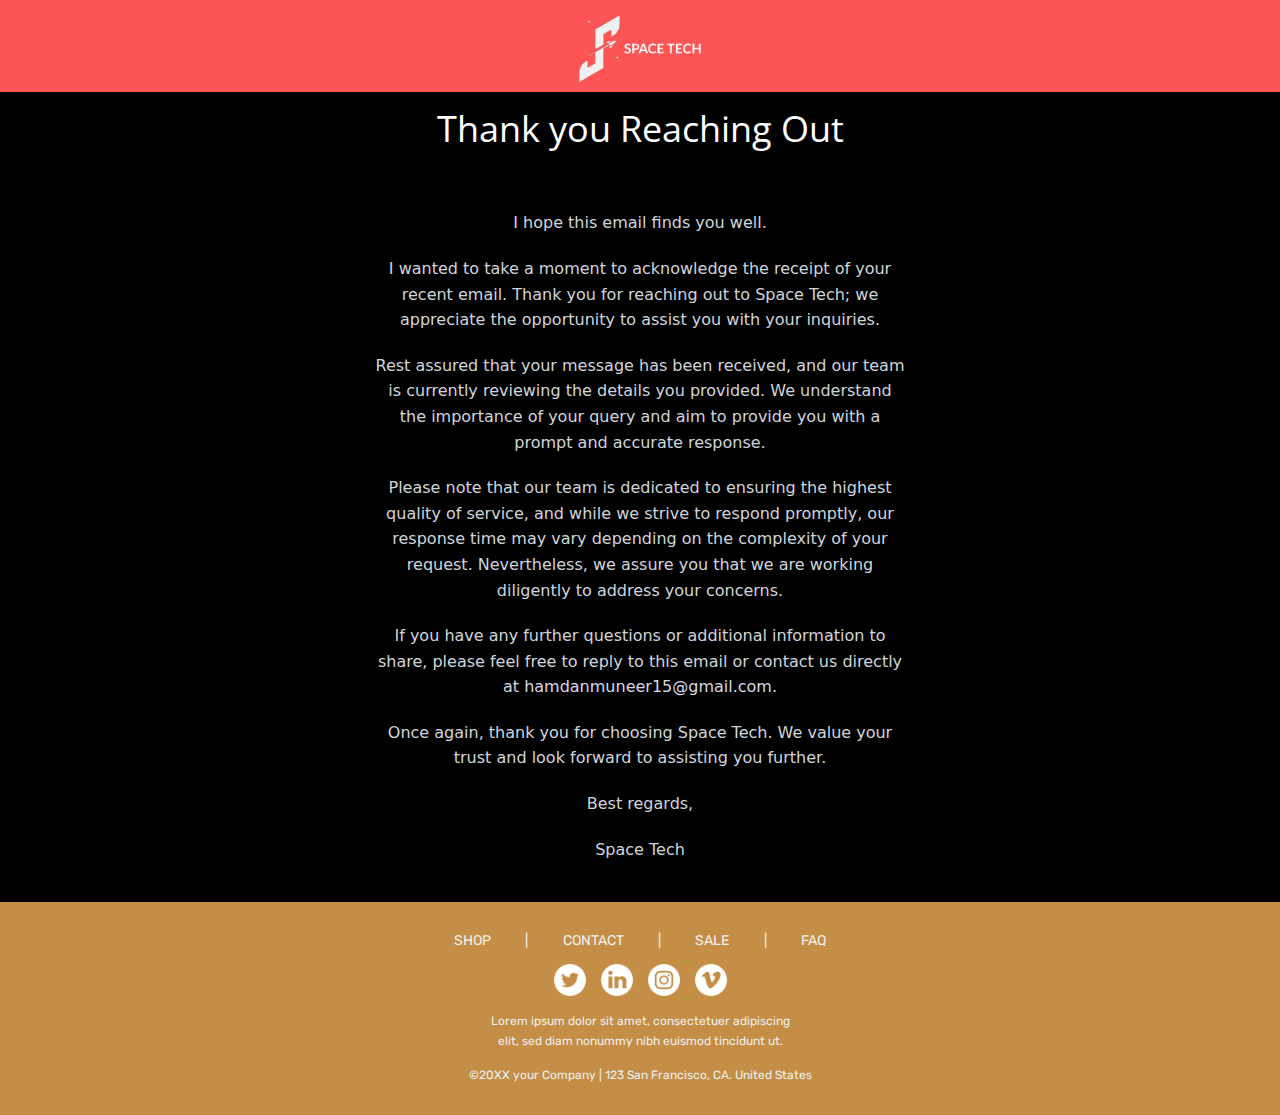
<file: email/index.html>
<!DOCTYPE HTML
  PUBLIC "-//W3C//DTD XHTML 1.0 Transitional //EN" "http://www.w3.org/TR/xhtml1/DTD/xhtml1-transitional.dtd">
<html xmlns="http://www.w3.org/1999/xhtml" xmlns:v="urn:schemas-microsoft-com:vml"
  xmlns:o="urn:schemas-microsoft-com:office:office">

<head>

  <meta http-equiv="Content-Type" content="text/html; charset=UTF-8">
  <meta name="viewport" content="width=device-width, initial-scale=1.0">
  <meta name="x-apple-disable-message-reformatting">
  <!--[if !mso]><!-->
  <meta http-equiv="X-UA-Compatible" content="IE=edge"><!--<![endif]-->
  <title></title>

  <style type="text/css">
    @media only screen and (min-width: 570px) {
      .u-row {
        width: 550px !important;
      }

      .u-row .u-col {
        vertical-align: top;
      }

      .u-row .u-col-33p33 {
        width: 183.315px !important;
      }

      .u-row .u-col-50 {
        width: 275px !important;
      }

      .u-row .u-col-100 {
        width: 550px !important;
      }

    }

    @media (max-width: 570px) {
      .u-row-container {
        max-width: 100% !important;
        padding-left: 0px !important;
        padding-right: 0px !important;
      }

      .u-row .u-col {
        min-width: 320px !important;
        max-width: 100% !important;
        display: block !important;
      }

      .u-row {
        width: 100% !important;
      }

      .u-col {
        width: 100% !important;
      }

      .u-col>div {
        margin: 0 auto;
      }
    }

    body {
      margin: 0;
      padding: 0;
    }

    table,
    tr,
    td {
      vertical-align: top;
      border-collapse: collapse;
    }

    p {
      margin: 0;
    }

    .ie-container table,
    .mso-container table {
      table-layout: fixed;
    }

    * {
      line-height: inherit;
    }

    a[x-apple-data-detectors='true'] {
      color: inherit !important;
      text-decoration: none !important;
    }

    @media (max-width: 480px) {
      .hide-mobile {
        max-height: 0px;
        overflow: hidden;
        display: none !important;
      }
    }

    table,
    td {
      color: #000000;
    }

    #u_body a {
      color: #0000ee;
      text-decoration: underline;
    }

    @media (max-width: 480px) {
      #u_content_image_1 .v-src-width {
        width: auto !important;
      }

      #u_content_image_1 .v-src-max-width {
        max-width: 54% !important;
      }

      #u_content_image_2 .v-src-width {
        width: auto !important;
      }

      #u_content_image_2 .v-src-max-width {
        max-width: 65% !important;
      }

      #u_content_text_10 .v-container-padding-padding {
        padding: 0px 10px 30px !important;
      }

      #u_content_text_12 .v-container-padding-padding {
        padding: 0px 10px 30px !important;
      }
    }
  </style>



  <!--[if !mso]><!-->
  <link href="https://fonts.googleapis.com/css?family=Open+Sans:400,700&display=swap" rel="stylesheet" type="text/css">
  <link href="https://fonts.googleapis.com/css2?family=Ubuntu:wght@300&display=swap" rel="stylesheet" type="text/css">
  <link href="https://fonts.googleapis.com/css?family=Rubik:400,700&display=swap" rel="stylesheet" type="text/css">
  <link href="https://fonts.googleapis.com/css?family=Rubik:400,700&display=swap" rel="stylesheet" type="text/css">
  <!--<![endif]-->

</head>

<body class="clean-body u_body"
  style="margin: 0;padding: 0;-webkit-text-size-adjust: 100%;background-color: #ffffff;color: #000000">
  <!--[if IE]><div class="ie-container"><![endif]-->
  <!--[if mso]><div class="mso-container"><![endif]-->
  <table id="u_body"
    style="border-collapse: collapse;table-layout: fixed;border-spacing: 0;mso-table-lspace: 0pt;mso-table-rspace: 0pt;vertical-align: top;min-width: 320px;Margin: 0 auto;background-color: #ffffff;width:100%"
    cellpadding="0" cellspacing="0">
    <tbody>
      <tr style="vertical-align: top">
        <td style="word-break: break-word;border-collapse: collapse !important;vertical-align: top">
          <!--[if (mso)|(IE)]><table width="100%" cellpadding="0" cellspacing="0" border="0"><tr><td align="center" style="background-color: #ffffff;"><![endif]-->



          <div class="u-row-container" style="padding: 0px;background-color: #fd5555">
            <div class="u-row"
              style="margin: 0 auto;min-width: 320px;max-width: 550px;overflow-wrap: break-word;word-wrap: break-word;word-break: break-word;background-color: #fd5555;">
              <div
                style="border-collapse: collapse;display: table;width: 100%;height: 100%;background-color: transparent;">
                <!--[if (mso)|(IE)]><table width="100%" cellpadding="0" cellspacing="0" border="0"><tr><td style="padding: 0px;background-color: #fd5555;" align="center"><table cellpadding="0" cellspacing="0" border="0" style="width:550px;"><tr style="background-color: #fd5555;"><![endif]-->

                <!--[if (mso)|(IE)]><td align="center" width="550" style="width: 550px;padding: 0px;border-top: 0px solid transparent;border-left: 0px solid transparent;border-right: 0px solid transparent;border-bottom: 0px solid transparent;" valign="top"><![endif]-->
                <div class="u-col u-col-100"
                  style="max-width: 320px;min-width: 550px;display: table-cell;vertical-align: top;">
                  <div style="height: 100%;width: 100% !important;">
                    <!--[if (!mso)&(!IE)]><!-->
                    <div
                      style="box-sizing: border-box; height: 100%; padding: 0px;border-top: 0px solid transparent;border-left: 0px solid transparent;border-right: 0px solid transparent;border-bottom: 0px solid transparent;">
                      <!--<![endif]-->

                      <table id="u_content_image_1" style="font-family:arial,helvetica,sans-serif;" role="presentation"
                        cellpadding="0" cellspacing="0" width="100%" border="0">
                        <tbody>
                          <tr>
                            <td class="v-container-padding-padding"
                              style="overflow-wrap:break-word;word-break:break-word;padding:15px 10px 10px;font-family:arial,helvetica,sans-serif;"
                              align="left">

                              <table width="100%" cellpadding="0" cellspacing="0" border="0">
                                <tr>
                                  <td style="padding-right: 0px;padding-left: 0px;" align="center">
                                    <a href="https://unlayer.com" target="_blank">
                                      <img align="center" border="0" src="images/image-8.png" alt="Logo" title="Logo"
                                        style="outline: none;text-decoration: none;-ms-interpolation-mode: bicubic;clear: both;display: inline-block !important;border: none;height: auto;float: none;width: 23%;max-width: 121.9px;"
                                        width="121.9" class="v-src-width v-src-max-width" />
                                    </a>
                                  </td>
                                </tr>
                              </table>

                            </td>
                          </tr>
                        </tbody>
                      </table>

                      <!--[if (!mso)&(!IE)]><!-->
                    </div><!--<![endif]-->
                  </div>
                </div>
                <!--[if (mso)|(IE)]></td><![endif]-->
                <!--[if (mso)|(IE)]></tr></table></td></tr></table><![endif]-->
              </div>
            </div>
          </div>





          <div class="u-row-container" style="padding: 0px;background-color: #000000">
            <div class="u-row"
              style="margin: 0 auto;min-width: 320px;max-width: 550px;overflow-wrap: break-word;word-wrap: break-word;word-break: break-word;background-color: #000000;">
              <div
                style="border-collapse: collapse;display: table;width: 100%;height: 100%;background-color: transparent;">
                <!--[if (mso)|(IE)]><table width="100%" cellpadding="0" cellspacing="0" border="0"><tr><td style="padding: 0px;background-color: #000000;" align="center"><table cellpadding="0" cellspacing="0" border="0" style="width:550px;"><tr style="background-color: #000000;"><![endif]-->

                <!--[if (mso)|(IE)]><td align="center" width="550" style="width: 550px;padding: 0px;border-top: 0px solid transparent;border-left: 0px solid transparent;border-right: 0px solid transparent;border-bottom: 0px solid transparent;" valign="top"><![endif]-->
                <div class="u-col u-col-100"
                  style="max-width: 320px;min-width: 550px;display: table-cell;vertical-align: top;">
                  <div style="height: 100%;width: 100% !important;">
                    <!--[if (!mso)&(!IE)]><!-->
                    <div
                      style="box-sizing: border-box; height: 100%; padding: 0px;border-top: 0px solid transparent;border-left: 0px solid transparent;border-right: 0px solid transparent;border-bottom: 0px solid transparent;">
                      <!--<![endif]-->

                      <table style="font-family:arial,helvetica,sans-serif;" role="presentation" cellpadding="0"
                        cellspacing="0" width="100%" border="0">
                        <tbody>
                          <tr>
                            <td class="v-container-padding-padding"
                              style="overflow-wrap:break-word;word-break:break-word;padding:15px 10px 30px;font-family:arial,helvetica,sans-serif;"
                              align="left">

                              <div
                                style="font-size: 14px; color: #ffffff; line-height: 120%; text-align: center; word-wrap: break-word;">
                                <p style="font-size: 14px; line-height: 120%;"><span
                                    style="font-size: 36px; line-height: 43.2px; font-family: 'Open Sans', sans-serif;">Thank
                                    you Reaching Out</span></p>
                              </div>

                            </td>
                          </tr>
                        </tbody>
                      </table>

                      <table id="u_content_image_2" style="font-family:arial,helvetica,sans-serif;" role="presentation"
                        cellpadding="0" cellspacing="0" width="100%" border="0">
                        <tbody>
                          <tr>
                            <td class="v-container-padding-padding"
                              style="overflow-wrap:break-word;word-break:break-word;padding:0px;font-family:arial,helvetica,sans-serif;"
                              align="left">

                              <table width="100%" cellpadding="0" cellspacing="0" border="0">
                                <tr>
                                  <td style="padding-right: 0px;padding-left: 0px;" align="center">



                                  </td>
                                </tr>
                              </table>

                            </td>
                          </tr>
                        </tbody>
                      </table>

                      <table style="font-family:arial,helvetica,sans-serif;" role="presentation" cellpadding="0"
                        cellspacing="0" width="100%" border="0">
                        <tbody>
                          <tr>
                            <td class="v-container-padding-padding"
                              style="overflow-wrap:break-word;word-break:break-word;padding:10px;font-family:arial,helvetica,sans-serif;"
                              align="left">

                              <div
                                style="font-size: 14px; color: #8d715e; line-height: 160%; text-align: center; word-wrap: break-word;">
                                <p
                                  style="box-sizing: border-box; margin: 1.25em 0px; color: #d1d5db; font-family: Söhne, ui-sans-serif, system-ui, -apple-system, 'Segoe UI', Roboto, Ubuntu, Cantarell, 'Noto Sans', sans-serif, 'Helvetica Neue', Arial, 'Apple Color Emoji', 'Segoe UI Emoji', 'Segoe UI Symbol', 'Noto Color Emoji'; font-size: 16px; border: 0px solid #d9d9e3; line-height: 160%;">
                                  I hope this email finds you well.</p>
                                <p
                                  style="box-sizing: border-box; margin: 1.25em 0px; color: #d1d5db; font-family: Söhne, ui-sans-serif, system-ui, -apple-system, 'Segoe UI', Roboto, Ubuntu, Cantarell, 'Noto Sans', sans-serif, 'Helvetica Neue', Arial, 'Apple Color Emoji', 'Segoe UI Emoji', 'Segoe UI Symbol', 'Noto Color Emoji'; font-size: 16px; border: 0px solid #d9d9e3; line-height: 160%;">
                                  I wanted to take a moment to acknowledge the receipt of your recent email. Thank you
                                  for reaching out to Space Tech; we appreciate the opportunity to assist you with your
                                  inquiries.</p>
                                <p
                                  style="box-sizing: border-box; margin: 1.25em 0px; color: #d1d5db; font-family: Söhne, ui-sans-serif, system-ui, -apple-system, 'Segoe UI', Roboto, Ubuntu, Cantarell, 'Noto Sans', sans-serif, 'Helvetica Neue', Arial, 'Apple Color Emoji', 'Segoe UI Emoji', 'Segoe UI Symbol', 'Noto Color Emoji'; font-size: 16px; border: 0px solid #d9d9e3; line-height: 160%;">
                                  Rest assured that your message has been received, and our team is currently reviewing
                                  the details you provided. We understand the importance of your query and aim to
                                  provide you with a prompt and accurate response.</p>
                                <p
                                  style="box-sizing: border-box; margin: 1.25em 0px; color: #d1d5db; font-family: Söhne, ui-sans-serif, system-ui, -apple-system, 'Segoe UI', Roboto, Ubuntu, Cantarell, 'Noto Sans', sans-serif, 'Helvetica Neue', Arial, 'Apple Color Emoji', 'Segoe UI Emoji', 'Segoe UI Symbol', 'Noto Color Emoji'; font-size: 16px; border: 0px solid #d9d9e3; line-height: 160%;">
                                  Please note that our team is dedicated to ensuring the highest quality of service, and
                                  while we strive to respond promptly, our response time may vary depending on the
                                  complexity of your request. Nevertheless, we assure you that we are working diligently
                                  to address your concerns.</p>
                                <p
                                  style="box-sizing: border-box; margin: 1.25em 0px; color: #d1d5db; font-family: Söhne, ui-sans-serif, system-ui, -apple-system, 'Segoe UI', Roboto, Ubuntu, Cantarell, 'Noto Sans', sans-serif, 'Helvetica Neue', Arial, 'Apple Color Emoji', 'Segoe UI Emoji', 'Segoe UI Symbol', 'Noto Color Emoji'; font-size: 16px; border: 0px solid #d9d9e3; line-height: 160%;">
                                  If you have any further questions or additional information to share, please feel free
                                  to reply to this email or contact us directly at <a
                                    href="mailto:hamdanmuneer15@gmail.com"
                                    style="text-decoration: none; color:#d9d9e3;">hamdanmuneer15@gmail.com</a>.</p>
                                <p
                                  style="box-sizing: border-box; margin: 1.25em 0px; color: #d1d5db; font-family: Söhne, ui-sans-serif, system-ui, -apple-system, 'Segoe UI', Roboto, Ubuntu, Cantarell, 'Noto Sans', sans-serif, 'Helvetica Neue', Arial, 'Apple Color Emoji', 'Segoe UI Emoji', 'Segoe UI Symbol', 'Noto Color Emoji'; font-size: 16px; border: 0px solid #d9d9e3; line-height: 160%;">
                                  Once again, thank you for choosing Space Tech. We value your trust and look forward to
                                  assisting you further.</p>
                                <p
                                  style="box-sizing: border-box; margin: 1.25em 0px; color: #d1d5db; font-family: Söhne, ui-sans-serif, system-ui, -apple-system, 'Segoe UI', Roboto, Ubuntu, Cantarell, 'Noto Sans', sans-serif, 'Helvetica Neue', Arial, 'Apple Color Emoji', 'Segoe UI Emoji', 'Segoe UI Symbol', 'Noto Color Emoji'; font-size: 16px; border: 0px solid #d9d9e3; line-height: 160%;">
                                  Best regards,</p>
                                <p
                                  style="box-sizing: border-box; margin: 1.25em 0px 0px; color: #d1d5db; font-family: Söhne, ui-sans-serif, system-ui, -apple-system, 'Segoe UI', Roboto, Ubuntu, Cantarell, 'Noto Sans', sans-serif, 'Helvetica Neue', Arial, 'Apple Color Emoji', 'Segoe UI Emoji', 'Segoe UI Symbol', 'Noto Color Emoji'; font-size: 16px; border: 0px solid #d9d9e3; line-height: 160%;">
                                  Space Tech</p>
                              </div>

                            </td>
                          </tr>
                        </tbody>
                      </table>

                      <table style="font-family:arial,helvetica,sans-serif;" role="presentation" cellpadding="0"
                        cellspacing="0" width="100%" border="0">
                        <tbody>
                          <tr>
                            <td class="v-container-padding-padding"
                              style="overflow-wrap:break-word;word-break:break-word;padding:10px 10px 20px;font-family:arial,helvetica,sans-serif;"
                              align="left">

                              <!--[if mso]><style>.v-button {background: transparent !important;}</style><![endif]-->


                            </td>
                          </tr>
                        </tbody>
                      </table>

                      <!--[if (!mso)&(!IE)]><!-->
                    </div><!--<![endif]-->
                  </div>
                </div>
                <!--[if (mso)|(IE)]></td><![endif]-->
                <!--[if (mso)|(IE)]></tr></table></td></tr></table><![endif]-->
              </div>
            </div>
          </div>
          <div class="u-row-container" style="padding: 0px;background-color: #c58e46">
            <div class="u-row"
              style="margin: 0 auto;min-width: 320px;max-width: 550px;overflow-wrap: break-word;word-wrap: break-word;word-break: break-word;background-color: #c58e46;">
              <div
                style="border-collapse: collapse;display: table;width: 100%;height: 100%;background-color: transparent;">
                <!--[if (mso)|(IE)]><table width="100%" cellpadding="0" cellspacing="0" border="0"><tr><td style="padding: 0px;background-color: #c58e46;" align="center"><table cellpadding="0" cellspacing="0" border="0" style="width:550px;"><tr style="background-color: #c58e46;"><![endif]-->

                <!--[if (mso)|(IE)]><td align="center" width="550" style="width: 550px;padding: 10px 0px 15px;border-top: 0px solid transparent;border-left: 0px solid transparent;border-right: 0px solid transparent;border-bottom: 0px solid transparent;" valign="top"><![endif]-->
                <div class="u-col u-col-100"
                  style="max-width: 320px;min-width: 550px;display: table-cell;vertical-align: top;">
                  <div style="height: 100%;width: 100% !important;">
                    <!--[if (!mso)&(!IE)]><!-->
                    <div
                      style="box-sizing: border-box; height: 100%; padding: 10px 0px 15px;border-top: 0px solid transparent;border-left: 0px solid transparent;border-right: 0px solid transparent;border-bottom: 0px solid transparent;">
                      <!--<![endif]-->

                      <table style="font-family:arial,helvetica,sans-serif;" role="presentation" cellpadding="0"
                        cellspacing="0" width="100%" border="0">
                        <tbody>
                          <tr>
                            <td class="v-container-padding-padding"
                              style="overflow-wrap:break-word;word-break:break-word;padding:15px 10px 0px;font-family:arial,helvetica,sans-serif;"
                              align="left">

                              <div class="menu" style="text-align:center">
                                <!--[if (mso)|(IE)]><table role="presentation" border="0" cellpadding="0" cellspacing="0" align="center"><tr><![endif]-->

                                <!--[if (mso)|(IE)]><td style="padding:5px 15px"><![endif]-->

                                <a href="https://unlayer.com" target="_self"
                                  style="padding:5px 15px;display:inline-block;color:#f1f0ef;font-family:'Rubik',sans-serif;font-size:14px;text-decoration:none">
                                  SHOP
                                </a>

                                <!--[if (mso)|(IE)]></td><![endif]-->

                                <!--[if (mso)|(IE)]><td style="padding:5px 15px"><![endif]-->
                                <span
                                  style="padding:5px 15px;display:inline-block;color:#f1f0ef;font-family:'Rubik',sans-serif;font-size:14px;"
                                  class="hide-mobile">
                                  |
                                </span>
                                <!--[if (mso)|(IE)]></td><![endif]-->


                                <!--[if (mso)|(IE)]><td style="padding:5px 15px"><![endif]-->

                                <a href="https://unlayer.com" target="_self"
                                  style="padding:5px 15px;display:inline-block;color:#f1f0ef;font-family:'Rubik',sans-serif;font-size:14px;text-decoration:none">
                                  CONTACT
                                </a>

                                <!--[if (mso)|(IE)]></td><![endif]-->

                                <!--[if (mso)|(IE)]><td style="padding:5px 15px"><![endif]-->
                                <span
                                  style="padding:5px 15px;display:inline-block;color:#f1f0ef;font-family:'Rubik',sans-serif;font-size:14px;"
                                  class="hide-mobile">
                                  |
                                </span>
                                <!--[if (mso)|(IE)]></td><![endif]-->


                                <!--[if (mso)|(IE)]><td style="padding:5px 15px"><![endif]-->

                                <a href="https://unlayer.com" target="_self"
                                  style="padding:5px 15px;display:inline-block;color:#f1f0ef;font-family:'Rubik',sans-serif;font-size:14px;text-decoration:none">
                                  SALE
                                </a>

                                <!--[if (mso)|(IE)]></td><![endif]-->

                                <!--[if (mso)|(IE)]><td style="padding:5px 15px"><![endif]-->
                                <span
                                  style="padding:5px 15px;display:inline-block;color:#f1f0ef;font-family:'Rubik',sans-serif;font-size:14px;"
                                  class="hide-mobile">
                                  |
                                </span>
                                <!--[if (mso)|(IE)]></td><![endif]-->


                                <!--[if (mso)|(IE)]><td style="padding:5px 15px"><![endif]-->

                                <a href="https://unlayer.com" target="_self"
                                  style="padding:5px 15px;display:inline-block;color:#f1f0ef;font-family:'Rubik',sans-serif;font-size:14px;text-decoration:none">
                                  FAQ
                                </a>

                                <!--[if (mso)|(IE)]></td><![endif]-->


                                <!--[if (mso)|(IE)]></tr></table><![endif]-->
                              </div>

                            </td>
                          </tr>
                        </tbody>
                      </table>

                      <table style="font-family:arial,helvetica,sans-serif;" role="presentation" cellpadding="0"
                        cellspacing="0" width="100%" border="0">
                        <tbody>
                          <tr>
                            <td class="v-container-padding-padding"
                              style="overflow-wrap:break-word;word-break:break-word;padding:10px;font-family:arial,helvetica,sans-serif;"
                              align="left">

                              <div align="center">
                                <div style="display: table; max-width:187px;">
                                  <!--[if (mso)|(IE)]><table width="187" cellpadding="0" cellspacing="0" border="0"><tr><td style="border-collapse:collapse;" align="center"><table width="100%" cellpadding="0" cellspacing="0" border="0" style="border-collapse:collapse; mso-table-lspace: 0pt;mso-table-rspace: 0pt; width:187px;"><tr><![endif]-->


                                  <!--[if (mso)|(IE)]><td width="32" style="width:32px; padding-right: 15px;" valign="top"><![endif]-->
                                  <table align="left" border="0" cellspacing="0" cellpadding="0" width="32" height="32"
                                    style="width: 32px !important;height: 32px !important;display: inline-block;border-collapse: collapse;table-layout: fixed;border-spacing: 0;mso-table-lspace: 0pt;mso-table-rspace: 0pt;vertical-align: top;margin-right: 15px">
                                    <tbody>
                                      <tr style="vertical-align: top">
                                        <td align="left" valign="middle"
                                          style="word-break: break-word;border-collapse: collapse !important;vertical-align: top">
                                          <a href="https://twitter.com/" title="Twitter" target="_blank">
                                            <img src="images/image-1.png" alt="Twitter" title="Twitter" width="32"
                                              style="outline: none;text-decoration: none;-ms-interpolation-mode: bicubic;clear: both;display: block !important;border: none;height: auto;float: none;max-width: 32px !important">
                                          </a>
                                        </td>
                                      </tr>
                                    </tbody>
                                  </table>
                                  <!--[if (mso)|(IE)]></td><![endif]-->

                                  <!--[if (mso)|(IE)]><td width="32" style="width:32px; padding-right: 15px;" valign="top"><![endif]-->
                                  <table align="left" border="0" cellspacing="0" cellpadding="0" width="32" height="32"
                                    style="width: 32px !important;height: 32px !important;display: inline-block;border-collapse: collapse;table-layout: fixed;border-spacing: 0;mso-table-lspace: 0pt;mso-table-rspace: 0pt;vertical-align: top;margin-right: 15px">
                                    <tbody>
                                      <tr style="vertical-align: top">
                                        <td align="left" valign="middle"
                                          style="word-break: break-word;border-collapse: collapse !important;vertical-align: top">
                                          <a href="https://linkedin.com/" title="LinkedIn" target="_blank">
                                            <img src="images/image-3.png" alt="LinkedIn" title="LinkedIn" width="32"
                                              style="outline: none;text-decoration: none;-ms-interpolation-mode: bicubic;clear: both;display: block !important;border: none;height: auto;float: none;max-width: 32px !important">
                                          </a>
                                        </td>
                                      </tr>
                                    </tbody>
                                  </table>
                                  <!--[if (mso)|(IE)]></td><![endif]-->

                                  <!--[if (mso)|(IE)]><td width="32" style="width:32px; padding-right: 15px;" valign="top"><![endif]-->
                                  <table align="left" border="0" cellspacing="0" cellpadding="0" width="32" height="32"
                                    style="width: 32px !important;height: 32px !important;display: inline-block;border-collapse: collapse;table-layout: fixed;border-spacing: 0;mso-table-lspace: 0pt;mso-table-rspace: 0pt;vertical-align: top;margin-right: 15px">
                                    <tbody>
                                      <tr style="vertical-align: top">
                                        <td align="left" valign="middle"
                                          style="word-break: break-word;border-collapse: collapse !important;vertical-align: top">
                                          <a href="https://instagram.com/" title="Instagram" target="_blank">
                                            <img src="images/image-2.png" alt="Instagram" title="Instagram" width="32"
                                              style="outline: none;text-decoration: none;-ms-interpolation-mode: bicubic;clear: both;display: block !important;border: none;height: auto;float: none;max-width: 32px !important">
                                          </a>
                                        </td>
                                      </tr>
                                    </tbody>
                                  </table>
                                  <!--[if (mso)|(IE)]></td><![endif]-->

                                  <!--[if (mso)|(IE)]><td width="32" style="width:32px; padding-right: 0px;" valign="top"><![endif]-->
                                  <table align="left" border="0" cellspacing="0" cellpadding="0" width="32" height="32"
                                    style="width: 32px !important;height: 32px !important;display: inline-block;border-collapse: collapse;table-layout: fixed;border-spacing: 0;mso-table-lspace: 0pt;mso-table-rspace: 0pt;vertical-align: top;margin-right: 0px">
                                    <tbody>
                                      <tr style="vertical-align: top">
                                        <td align="left" valign="middle"
                                          style="word-break: break-word;border-collapse: collapse !important;vertical-align: top">
                                          <a href="https://vimeo.com/" title="Vimeo" target="_blank">
                                            <img src="images/image-4.png" alt="Vimeo" title="Vimeo" width="32"
                                              style="outline: none;text-decoration: none;-ms-interpolation-mode: bicubic;clear: both;display: block !important;border: none;height: auto;float: none;max-width: 32px !important">
                                          </a>
                                        </td>
                                      </tr>
                                    </tbody>
                                  </table>
                                  <!--[if (mso)|(IE)]></td><![endif]-->


                                  <!--[if (mso)|(IE)]></tr></table></td></tr></table><![endif]-->
                                </div>
                              </div>

                            </td>
                          </tr>
                        </tbody>
                      </table>

                      <table style="font-family:arial,helvetica,sans-serif;" role="presentation" cellpadding="0"
                        cellspacing="0" width="100%" border="0">
                        <tbody>
                          <tr>
                            <td class="v-container-padding-padding"
                              style="overflow-wrap:break-word;word-break:break-word;padding:5px 10px 15px;font-family:arial,helvetica,sans-serif;"
                              align="left">

                              <div
                                style="font-size: 14px; color: #f1f0ef; line-height: 140%; text-align: center; word-wrap: break-word;">
                                <p style="font-size: 14px; line-height: 140%;"><span
                                    style="font-family: Rubik, sans-serif; font-size: 12px; line-height: 16.8px;">Lorem
                                    ipsum dolor sit amet, consectetuer adipiscing</span><br /><span
                                    style="font-family: Rubik, sans-serif; font-size: 12px; line-height: 16.8px;">elit,
                                    sed diam nonummy nibh euismod tincidunt ut.</span></p>
                              </div>

                            </td>
                          </tr>
                        </tbody>
                      </table>

                      <table style="font-family:arial,helvetica,sans-serif;" role="presentation" cellpadding="0"
                        cellspacing="0" width="100%" border="0">
                        <tbody>
                          <tr>
                            <td class="v-container-padding-padding"
                              style="overflow-wrap:break-word;word-break:break-word;padding:0px 10px 15px;font-family:arial,helvetica,sans-serif;"
                              align="left">

                              <div
                                style="font-size: 14px; color: #ecf0f1; line-height: 140%; text-align: center; word-wrap: break-word;">
                                <p style="font-size: 14px; line-height: 140%;"><span
                                    style="font-family: Rubik, sans-serif; font-size: 12px; line-height: 16.8px;">&copy;20XX
                                    your Company | 123 San Francisco, CA. United States</span></p>
                              </div>

                            </td>
                          </tr>
                        </tbody>
                      </table>

                      <!--[if (!mso)&(!IE)]><!-->
                    </div><!--<![endif]-->
                  </div>
                </div>
                <!--[if (mso)|(IE)]></td><![endif]-->
                <!--[if (mso)|(IE)]></tr></table></td></tr></table><![endif]-->
              </div>
            </div>
          </div>





          



          <!--[if (mso)|(IE)]></td></tr></table><![endif]-->
        </td>
      </tr>
    </tbody>
  </table>
  <!--[if mso]></div><![endif]-->
  <!--[if IE]></div><![endif]-->
</body>

</html>
</file>
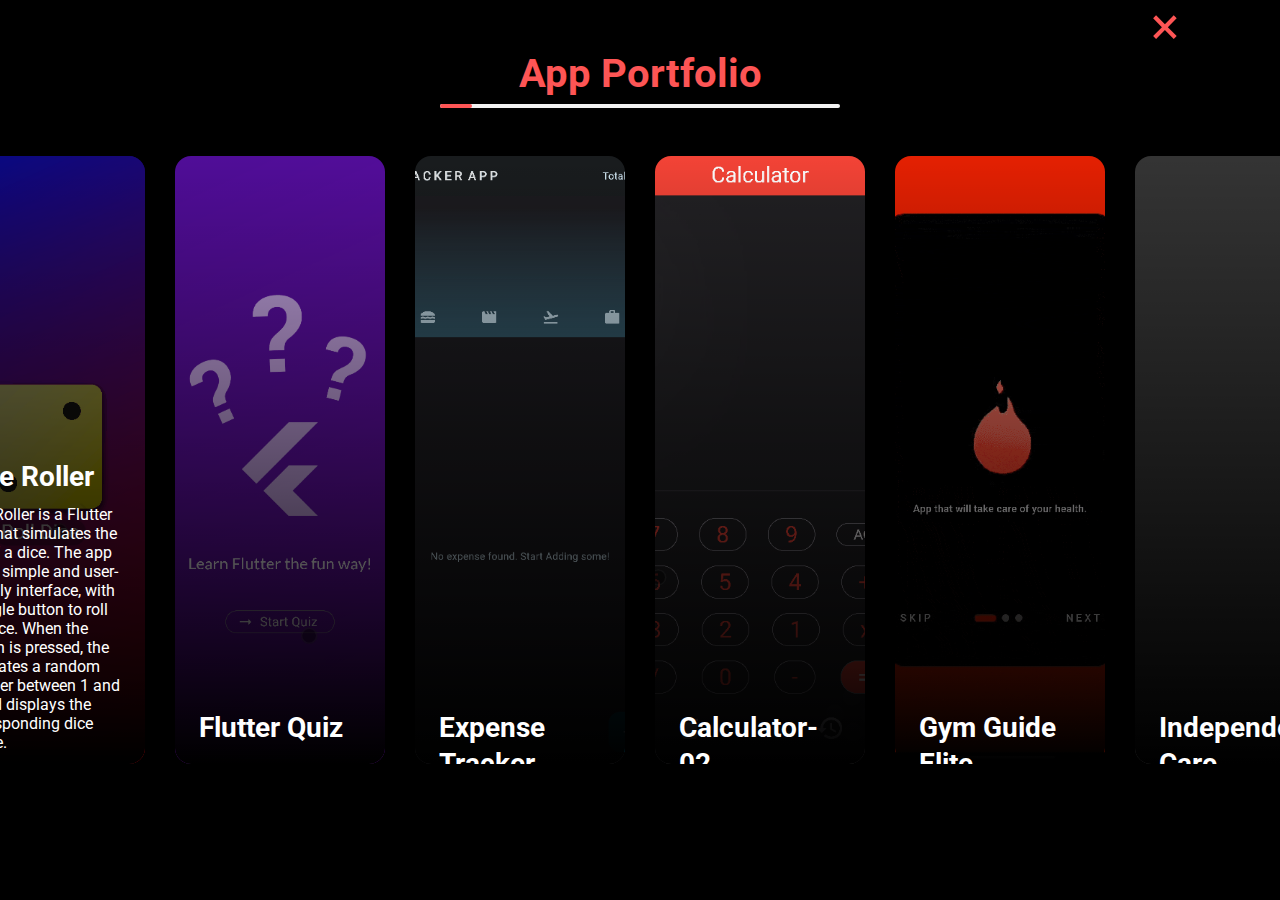
<file: App-portfolio.html>
<!DOCTYPE html>
<html lang="en">

<head>
  <title>Space Tech Store</title>
  <meta charset="utf-8" />
  <meta name="viewport" content="width=device-width, initial-scale=1" />
  <meta http-equiv="X-UA-Compatible" content="IE=edge" />
  <meta name="description"
    content="A Full stack designer from Pakistan, who focuses on interactive design, A freelance designer focusing on typography, Responsive Design, User Friendly." />
  <meta name="keywords"
    content="Full Stack Designer, Interactive Design, Typography, Responsive Design, User Friendly, Website Development, App Development, Graphic Design, UI/UX Design, Freelance Designer, Pakistan, Portfolio, Hamdan Ibne Muneer, HTML, CSS, SASS, Flex, Grid, Bootstrap, JavaScript, WordPress, DART, FLUTTER, GIT, GITHUB, Photoshop, Illustrator, Adobe Xd, CorelDraw, FIGMA">

  <meta name="author" content="Hamdan ibne Muneer" />

  <link rel="stylesheet" href="https://cdn.jsdelivr.net/npm/boxicons@latest/css/boxicons.min.css">
  <link rel="icon" type="image/x-icon" href="assets/img/favicon.png" />
  <link rel="stylesheet" href="assets/css/main-app.css" />
  <link rel="stylesheet"
    href="https://cdnjs.cloudflare.com/ajax/libs/OwlCarousel2/2.3.4/assets/owl.theme.default.css" />
  <link rel="stylesheet" href="https://cdn.jsdelivr.net/npm/boxicons@latest/css/boxicons.min.css">

  <!-- Swiper library script -->
  <script src="assets/js/owl carousel/jquery.min.js"></script>

  <script src="https://cdnjs.cloudflare.com/ajax/libs/OwlCarousel2/2.3.4/owl.carousel.js"></script>



  <title>App portfolio</title>
</head>


<!-- <body oncontextmenu="return false"> -->

<body>
  <section class="App-portfolio">
    <a href="index.html" class="close"> <i class='bx bx-x'></i></a>
    <div class="line-title-container">
      <h2 class="line-title">App Portfolio</h2>
    </div>
    <div class="just-a-owl">
      <div class="item active"
        style="background-image: url('https://hamdan132.github.io/hamdanDev.info/assets/myApps/DiceRoller.gif');">
        <div class="item-desc">
          <h3>Dice Roller</h3>
          <p>Dice Roller is a Flutter app that simulates the roll of a dice. The app has a simple and user-friendly
            interface, with a single button to roll the dice. When the button is pressed, the generates a random number
            between 1 and 6, and displays the corresponding dice image.</p>
        </div>
      </div>


      <div class="item"
        style="background-image: url('https://hamdan132.github.io/hamdanDev.info/assets/myApps/Flutter-Quiz.gif');">
        <div class="item-desc">
          <h3>Flutter Quiz</h3>
          <p>This is a Flutter app for a simple quiz game. The start screen displays a "Let's Start" button that, when
            pressed, takes the user to the question screen. The question screen displays a question and a set of answer
            options. Once all questions have been answered, the app moves to the results screen, which displays the
            user's choices and their corresponding correct or incorrect answers. The app uses a gradient background and
            a dark theme for an appealing visual design.</p>

        </div>
      </div>


      <div class="item"
        style="background-image: url('https://hamdan132.github.io/hamdanDev.info/assets/myApps/ExpenseTracker.gif');">
        <div class="item-desc">
          <h3>Expense Tracker</h3>
          <p>This Flutter app helps users track expenses with a responsive layout, chart, and list of individual
            expenses. Add and delete expenses using a bottom sheet, with undo option. The app uses shared preferences
            to save and expenses locally, aiming for an easy-to- and visually appealing.</p>

        </div>
      </div>


      <div class="item"
        style="background-image: url('https://hamdan132.github.io/hamdanDev.info/assets/myApps/Calculator-2.gif');">
        <div class="item-desc">
          <h3>Calculator-02</h3>
          <p>This is a Flutter calculator app with a customizable design. It has a history page to review previous
            calculations.The calculator has large buttons with clear labels for easy use. The history page keeps a
            record of all calculations, allowing users to review them at any time. The delete button clears the most
            recent entry.</p>
        </div>
      </div>
      <div class="item"
        style="background-image: url('https://hamdan132.github.io/hamdanDev.info/assets/myApps/GymMateElite.gif');">
        <div class="item-desc">
          <h3>Gym Guide Elite</h3>
          <p>Gym Guide Elite is my debut Play Store app, featuring 7-day exercise plans, customized food plans, and an
            AI trainer for personalized guidance. It simplifies fitness routines with structured workouts and
            nutritional support.</p>
        </div>
      </div>
      <div class="item"
        style="background-image: url('https://hamdan132.github.io/hamdanDev.info/assets/myApps/IndependenceCare.gif');">
        <div class="item-desc">
          <h3>Independence Care</h3>
          <p>A connected app integrated with a website, utilizing API functionality. The app enables caregivers to log
            into their accounts to view upcoming and completed duties, and to clock in/out using live location tracking.
          </p>
        </div>
      </div>

    </div>
  </section>

  <script src="https://cdnjs.cloudflare.com/ajax/libs/OwlCarousel2/2.3.4/owl.carousel.min.js"></script>
  <script src="https://cdnjs.cloudflare.com/ajax/libs/OwlCarousel2/2.3.4/owl.carousel.js"></script>

  <script>
    $(document).ready(function () {
      // $(".just-a-owl").owlCarousel({
      //   autoWidth: true,
      //   loop: true
      // });

      $(".just-a-owl .item").click(function () {
        $(".just-a-owl .item").not($(this)).removeClass("active");
        $(this).toggleClass("active");
      });
    });

  </script>
  <!-- <script src="assets/js/disableInspection.js"></script> -->

</body>

</html>
</file>
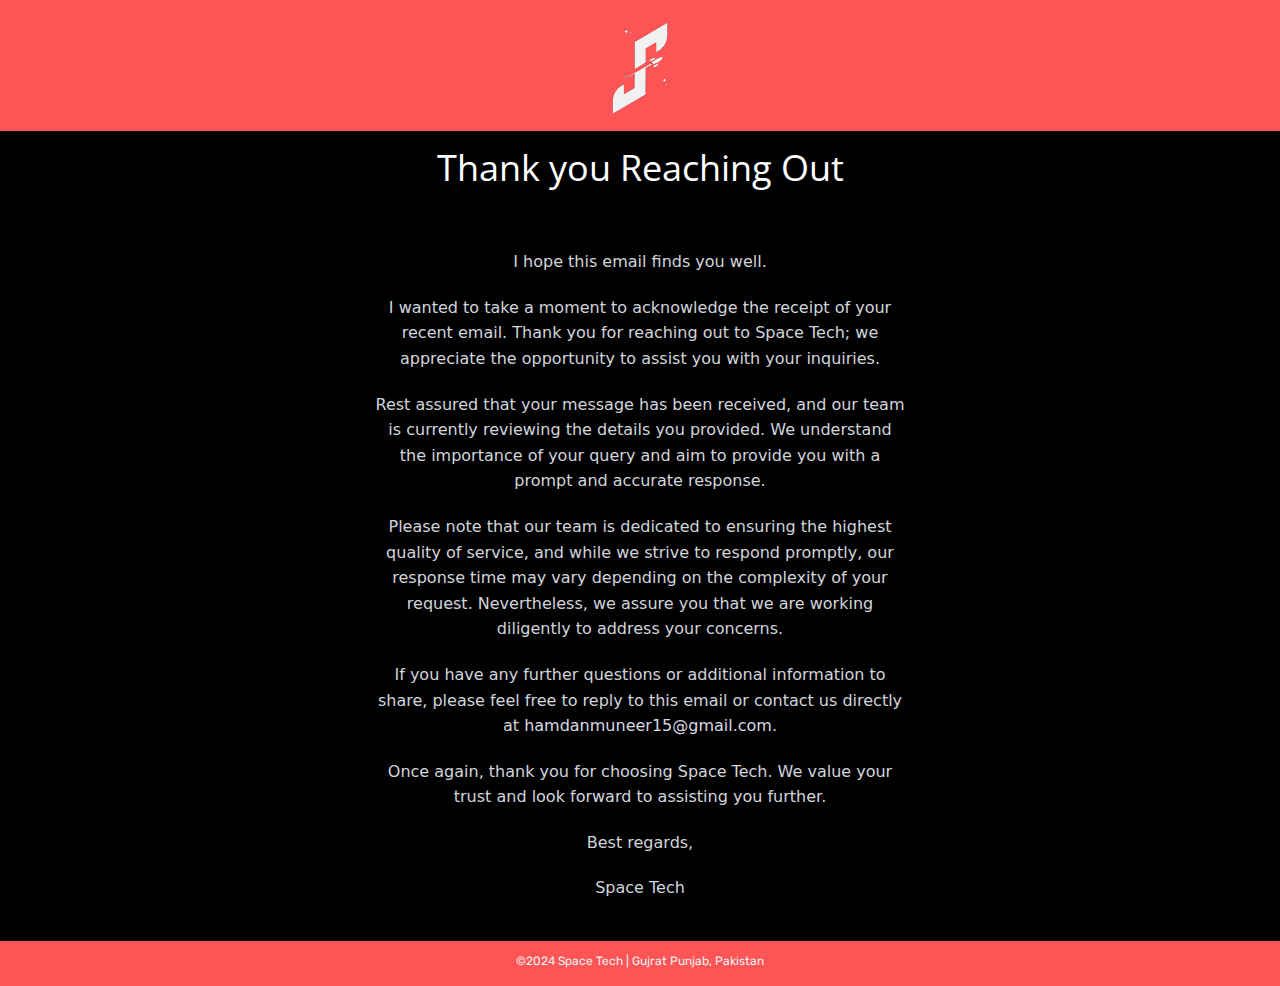
<file: Email Template.html>
<!DOCTYPE HTML
  PUBLIC "-//W3C//DTD XHTML 1.0 Transitional //EN" "http://www.w3.org/TR/xhtml1/DTD/xhtml1-transitional.dtd">
<html xmlns="http://www.w3.org/1999/xhtml" xmlns:v="urn:schemas-microsoft-com:vml"
  xmlns:o="urn:schemas-microsoft-com:office:office">

<head>

  <meta http-equiv="Content-Type" content="text/html; charset=UTF-8">
  <meta name="viewport" content="width=device-width, initial-scale=1.0">
  <meta name="x-apple-disable-message-reformatting">
  <!--[if !mso]><!-->
  <meta http-equiv="X-UA-Compatible" content="IE=edge"><!--<![endif]-->
  <title></title>

  <style type="text/css">
    @media only screen and (min-width: 570px) {
      .u-row {
        width: 550px !important;
      }

      .u-row .u-col {
        vertical-align: top;
      }

      .u-row .u-col-33p33 {
        width: 183.315px !important;
      }

      .u-row .u-col-50 {
        width: 275px !important;
      }

      .u-row .u-col-100 {
        width: 550px !important;
      }

    }

    @media (max-width: 570px) {
      .u-row-container {
        max-width: 100% !important;
        padding-left: 0px !important;
        padding-right: 0px !important;
      }

      .u-row .u-col {
        min-width: 320px !important;
        max-width: 100% !important;
        display: block !important;
      }

      .u-row {
        width: 100% !important;
      }

      .u-col {
        width: 100% !important;
      }

      .u-col>div {
        margin: 0 auto;
      }
    }

    body {
      margin: 0;
      padding: 0;
    }

    table,
    tr,
    td {
      vertical-align: top;
      border-collapse: collapse;
    }

    p {
      margin: 0;
    }

    .ie-container table,
    .mso-container table {
      table-layout: fixed;
    }

    * {
      line-height: inherit;
    }

    a[x-apple-data-detectors='true'] {
      color: inherit !important;
      text-decoration: none !important;
    }

    @media (max-width: 480px) {
      .hide-mobile {
        max-height: 0px;
        overflow: hidden;
        display: none !important;
      }
    }

    table,
    td {
      color: #000000;
    }

    #u_body a {
      color: #0000ee;
      text-decoration: underline;
    }

    @media (max-width: 480px) {
      #u_content_image_1 .v-src-width {
        width: auto !important;
      }

      #u_content_image_1 .v-src-max-width {
        max-width: 54% !important;
      }

      #u_content_image_2 .v-src-width {
        width: auto !important;
      }

      #u_content_image_2 .v-src-max-width {
        max-width: 65% !important;
      }

      #u_content_text_10 .v-container-padding-padding {
        padding: 0px 10px 30px !important;
      }

      #u_content_text_12 .v-container-padding-padding {
        padding: 0px 10px 30px !important;
      }
    }
  </style>



  <!--[if !mso]><!-->
  <link href="https://fonts.googleapis.com/css?family=Open+Sans:400,700&display=swap" rel="stylesheet" type="text/css">
  <link href="https://fonts.googleapis.com/css2?family=Ubuntu:wght@300&display=swap" rel="stylesheet" type="text/css">
  <link href="https://fonts.googleapis.com/css?family=Rubik:400,700&display=swap" rel="stylesheet" type="text/css">
  <link href="https://fonts.googleapis.com/css?family=Rubik:400,700&display=swap" rel="stylesheet" type="text/css">
  <!--<![endif]-->

</head>

<body class="clean-body u_body"
  style="margin: 0;padding: 0;-webkit-text-size-adjust: 100%;background-color: #ffffff;color: #000000">
  <!--[if IE]><div class="ie-container"><![endif]-->
  <!--[if mso]><div class="mso-container"><![endif]-->
  <table id="u_body"
    style="border-collapse: collapse;table-layout: fixed;border-spacing: 0;mso-table-lspace: 0pt;mso-table-rspace: 0pt;vertical-align: top;min-width: 320px;Margin: 0 auto;background-color: #ffffff;width:100%"
    cellpadding="0" cellspacing="0">
    <tbody>
      <tr style="vertical-align: top">
        <td style="word-break: break-word;border-collapse: collapse !important;vertical-align: top">
          <!--[if (mso)|(IE)]><table width="100%" cellpadding="0" cellspacing="0" border="0"><tr><td align="center" style="background-color: #ffffff;"><![endif]-->



          <div class="u-row-container" style="padding: 0px;background-color: #fd5555">
            <div class="u-row"
              style="margin: 0 auto;min-width: 320px;max-width: 550px;overflow-wrap: break-word;word-wrap: break-word;word-break: break-word;background-color: #fd5555;">
              <div
                style="border-collapse: collapse;display: table;width: 100%;height: 100%;background-color: transparent;">
                <!--[if (mso)|(IE)]><table width="100%" cellpadding="0" cellspacing="0" border="0"><tr><td style="padding: 0px;background-color: #fd5555;" align="center"><table cellpadding="0" cellspacing="0" border="0" style="width:550px;"><tr style="background-color: #fd5555;"><![endif]-->

                <!--[if (mso)|(IE)]><td align="center" width="550" style="width: 550px;padding: 0px;border-top: 0px solid transparent;border-left: 0px solid transparent;border-right: 0px solid transparent;border-bottom: 0px solid transparent;" valign="top"><![endif]-->
                <div class="u-col u-col-100"
                  style="max-width: 320px;min-width: 550px;display: table-cell;vertical-align: top;">
                  <div style="height: 100%;width: 100% !important;">
                    <!--[if (!mso)&(!IE)]><!-->
                    <div
                      style="box-sizing: border-box; height: 100%; padding: 0px;border-top: 0px solid transparent;border-left: 0px solid transparent;border-right: 0px solid transparent;border-bottom: 0px solid transparent;">
                      <!--<![endif]-->

                      <table id="u_content_image_1" style="font-family:arial,helvetica,sans-serif;" role="presentation"
                        cellpadding="0" cellspacing="0" width="100%" border="0">
                        <tbody>
                          <tr>
                            <td class="v-container-padding-padding"
                              style="overflow-wrap:break-word;word-break:break-word;padding:15px 10px 10px;font-family:arial,helvetica,sans-serif;"
                              align="left">

                              <table width="100%" cellpadding="0" cellspacing="0" border="0">
                                <tr>
                                  <td style="padding-right: 0px;padding-left: 0px;" align="center">
                                    <a href="https://hamdandev.space/" target="_blank">
                                      <img align="center" border="0" src="assets/img/logo.png" alt="Logo" title="Logo"
                                        style="outline: none;text-decoration: none;-ms-interpolation-mode: bicubic;clear: both;display: inline-block !important;border: none;height: auto;float: none;width: 20%;max-width: 121.9px;"
                                        width="121.9" class="v-src-width v-src-max-width" />
                                    </a>
                                  </td>
                                </tr>
                              </table>

                            </td>
                          </tr>
                        </tbody>
                      </table>

                      <!--[if (!mso)&(!IE)]><!-->
                    </div><!--<![endif]-->
                  </div>
                </div>
                <!--[if (mso)|(IE)]></td><![endif]-->
                <!--[if (mso)|(IE)]></tr></table></td></tr></table><![endif]-->
              </div>
            </div>
          </div>





          <div class="u-row-container" style="padding: 0px;background-color: #000000">
            <div class="u-row"
              style="margin: 0 auto;min-width: 320px;max-width: 550px;overflow-wrap: break-word;word-wrap: break-word;word-break: break-word;background-color: #000000;">
              <div
                style="border-collapse: collapse;display: table;width: 100%;height: 100%;background-color: transparent;">
                <!--[if (mso)|(IE)]><table width="100%" cellpadding="0" cellspacing="0" border="0"><tr><td style="padding: 0px;background-color: #000000;" align="center"><table cellpadding="0" cellspacing="0" border="0" style="width:550px;"><tr style="background-color: #000000;"><![endif]-->

                <!--[if (mso)|(IE)]><td align="center" width="550" style="width: 550px;padding: 0px;border-top: 0px solid transparent;border-left: 0px solid transparent;border-right: 0px solid transparent;border-bottom: 0px solid transparent;" valign="top"><![endif]-->
                <div class="u-col u-col-100"
                  style="max-width: 320px;min-width: 550px;display: table-cell;vertical-align: top;">
                  <div style="height: 100%;width: 100% !important;">
                    <!--[if (!mso)&(!IE)]><!-->
                    <div
                      style="box-sizing: border-box; height: 100%; padding: 0px;border-top: 0px solid transparent;border-left: 0px solid transparent;border-right: 0px solid transparent;border-bottom: 0px solid transparent;">
                      <!--<![endif]-->

                      <table style="font-family:arial,helvetica,sans-serif;" role="presentation" cellpadding="0"
                        cellspacing="0" width="100%" border="0">
                        <tbody>
                          <tr>
                            <td class="v-container-padding-padding"
                              style="overflow-wrap:break-word;word-break:break-word;padding:15px 10px 30px;font-family:arial,helvetica,sans-serif;"
                              align="left">

                              <div
                                style="font-size: 14px; color: #ffffff; line-height: 120%; text-align: center; word-wrap: break-word;">
                                <p style="font-size: 14px; line-height: 120%;"><span
                                    style="font-size: 36px; line-height: 43.2px; font-family: 'Open Sans', sans-serif;">Thank
                                    you Reaching Out</span></p>
                              </div>

                            </td>
                          </tr>
                        </tbody>
                      </table>

                      <table id="u_content_image_2" style="font-family:arial,helvetica,sans-serif;" role="presentation"
                        cellpadding="0" cellspacing="0" width="100%" border="0">
                        <tbody>
                          <tr>
                            <td class="v-container-padding-padding"
                              style="overflow-wrap:break-word;word-break:break-word;padding:0px;font-family:arial,helvetica,sans-serif;"
                              align="left">

                              <table width="100%" cellpadding="0" cellspacing="0" border="0">
                                <tr>
                                  <td style="padding-right: 0px;padding-left: 0px;" align="center">



                                  </td>
                                </tr>
                              </table>

                            </td>
                          </tr>
                        </tbody>
                      </table>

                      <table style="font-family:arial,helvetica,sans-serif;" role="presentation" cellpadding="0"
                        cellspacing="0" width="100%" border="0">
                        <tbody>
                          <tr>
                            <td class="v-container-padding-padding"
                              style="overflow-wrap:break-word;word-break:break-word;padding:10px;font-family:arial,helvetica,sans-serif;"
                              align="left">

                              <div
                                style="font-size: 14px; color: #8d715e; line-height: 160%; text-align: center; word-wrap: break-word;">
                                <p
                                  style="box-sizing: border-box; margin: 1.25em 0px; color: #d1d5db; font-family: Söhne, ui-sans-serif, system-ui, -apple-system, 'Segoe UI', Roboto, Ubuntu, Cantarell, 'Noto Sans', sans-serif, 'Helvetica Neue', Arial, 'Apple Color Emoji', 'Segoe UI Emoji', 'Segoe UI Symbol', 'Noto Color Emoji'; font-size: 16px; border: 0px solid #d9d9e3; line-height: 160%;">
                                  I hope this email finds you well.</p>
                                <p
                                  style="box-sizing: border-box; margin: 1.25em 0px; color: #d1d5db; font-family: Söhne, ui-sans-serif, system-ui, -apple-system, 'Segoe UI', Roboto, Ubuntu, Cantarell, 'Noto Sans', sans-serif, 'Helvetica Neue', Arial, 'Apple Color Emoji', 'Segoe UI Emoji', 'Segoe UI Symbol', 'Noto Color Emoji'; font-size: 16px; border: 0px solid #d9d9e3; line-height: 160%;">
                                  I wanted to take a moment to acknowledge the receipt of your recent email. Thank you
                                  for reaching out to Space Tech; we appreciate the opportunity to assist you with your
                                  inquiries.</p>
                                <p
                                  style="box-sizing: border-box; margin: 1.25em 0px; color: #d1d5db; font-family: Söhne, ui-sans-serif, system-ui, -apple-system, 'Segoe UI', Roboto, Ubuntu, Cantarell, 'Noto Sans', sans-serif, 'Helvetica Neue', Arial, 'Apple Color Emoji', 'Segoe UI Emoji', 'Segoe UI Symbol', 'Noto Color Emoji'; font-size: 16px; border: 0px solid #d9d9e3; line-height: 160%;">
                                  Rest assured that your message has been received, and our team is currently reviewing
                                  the details you provided. We understand the importance of your query and aim to
                                  provide you with a prompt and accurate response.</p>
                                <p
                                  style="box-sizing: border-box; margin: 1.25em 0px; color: #d1d5db; font-family: Söhne, ui-sans-serif, system-ui, -apple-system, 'Segoe UI', Roboto, Ubuntu, Cantarell, 'Noto Sans', sans-serif, 'Helvetica Neue', Arial, 'Apple Color Emoji', 'Segoe UI Emoji', 'Segoe UI Symbol', 'Noto Color Emoji'; font-size: 16px; border: 0px solid #d9d9e3; line-height: 160%;">
                                  Please note that our team is dedicated to ensuring the highest quality of service, and
                                  while we strive to respond promptly, our response time may vary depending on the
                                  complexity of your request. Nevertheless, we assure you that we are working diligently
                                  to address your concerns.</p>
                                <p
                                  style="box-sizing: border-box; margin: 1.25em 0px; color: #d1d5db; font-family: Söhne, ui-sans-serif, system-ui, -apple-system, 'Segoe UI', Roboto, Ubuntu, Cantarell, 'Noto Sans', sans-serif, 'Helvetica Neue', Arial, 'Apple Color Emoji', 'Segoe UI Emoji', 'Segoe UI Symbol', 'Noto Color Emoji'; font-size: 16px; border: 0px solid #d9d9e3; line-height: 160%;">
                                  If you have any further questions or additional information to share, please feel free
                                  to reply to this email or contact us directly at <a
                                    href="mailto:hamdanmuneer15@gmail.com"
                                    style="text-decoration: none; color:#d9d9e3;">hamdanmuneer15@gmail.com</a>.</p>
                                <p
                                  style="box-sizing: border-box; margin: 1.25em 0px; color: #d1d5db; font-family: Söhne, ui-sans-serif, system-ui, -apple-system, 'Segoe UI', Roboto, Ubuntu, Cantarell, 'Noto Sans', sans-serif, 'Helvetica Neue', Arial, 'Apple Color Emoji', 'Segoe UI Emoji', 'Segoe UI Symbol', 'Noto Color Emoji'; font-size: 16px; border: 0px solid #d9d9e3; line-height: 160%;">
                                  Once again, thank you for choosing Space Tech. We value your trust and look forward to
                                  assisting you further.</p>
                                <p
                                  style="box-sizing: border-box; margin: 1.25em 0px; color: #d1d5db; font-family: Söhne, ui-sans-serif, system-ui, -apple-system, 'Segoe UI', Roboto, Ubuntu, Cantarell, 'Noto Sans', sans-serif, 'Helvetica Neue', Arial, 'Apple Color Emoji', 'Segoe UI Emoji', 'Segoe UI Symbol', 'Noto Color Emoji'; font-size: 16px; border: 0px solid #d9d9e3; line-height: 160%;">
                                  Best regards,</p>
                                <p
                                  style="box-sizing: border-box; margin: 1.25em 0px 0px; color: #d1d5db; font-family: Söhne, ui-sans-serif, system-ui, -apple-system, 'Segoe UI', Roboto, Ubuntu, Cantarell, 'Noto Sans', sans-serif, 'Helvetica Neue', Arial, 'Apple Color Emoji', 'Segoe UI Emoji', 'Segoe UI Symbol', 'Noto Color Emoji'; font-size: 16px; border: 0px solid #d9d9e3; line-height: 160%;">
                                  Space Tech</p>
                              </div>

                            </td>
                          </tr>
                        </tbody>
                      </table>

                      <table style="font-family:arial,helvetica,sans-serif;" role="presentation" cellpadding="0"
                        cellspacing="0" width="100%" border="0">
                        <tbody>
                          <tr>
                            <td class="v-container-padding-padding"
                              style="overflow-wrap:break-word;word-break:break-word;padding:10px 10px 20px;font-family:arial,helvetica,sans-serif;"
                              align="left">

                              <!--[if mso]><style>.v-button {background: transparent !important;}</style><![endif]-->


                            </td>
                          </tr>
                        </tbody>
                      </table>

                      <!--[if (!mso)&(!IE)]><!-->
                    </div><!--<![endif]-->
                  </div>
                </div>
                <!--[if (mso)|(IE)]></td><![endif]-->
                <!--[if (mso)|(IE)]></tr></table></td></tr></table><![endif]-->
              </div>
            </div>
          </div>
          <div class="u-row-container" style="padding: 0px;background-color: #fd5555">
            <div class="u-row"
              style="margin: 0 auto;min-width: 320px;max-width: 550px;overflow-wrap: break-word;word-wrap: break-word;word-break: break-word;background-color: #fd5555;">
              <div
                style="border-collapse: collapse;display: table;width: 100%;height: 100%;background-color: transparent;">
                <!--[if (mso)|(IE)]><table width="100%" cellpadding="0" cellspacing="0" border="0"><tr><td style="padding: 0px;background-color: #c58e46;" align="center"><table cellpadding="0" cellspacing="0" border="0" style="width:550px;"><tr style="background-color: #c58e46;"><![endif]-->

                <!--[if (mso)|(IE)]><td align="center" width="550" style="width: 550px;padding: 10px 0px 15px;border-top: 0px solid transparent;border-left: 0px solid transparent;border-right: 0px solid transparent;border-bottom: 0px solid transparent;" valign="top"><![endif]-->
                <div class="u-col u-col-100"
                  style="max-width: 320px;min-width: 550px;display: table-cell;vertical-align: top;">
                  <div style="height: 100%;width: 100% !important;">
                    <!--[if (!mso)&(!IE)]><!-->
                    <div
                      style="box-sizing: border-box; height: 100%; padding: 10px 0px 15px;border-top: 0px solid transparent;border-left: 0px solid transparent;border-right: 0px solid transparent;border-bottom: 0px solid transparent;">
                      <!--<![endif]-->




                      <table style="font-family:arial,helvetica,sans-serif;" role="presentation" cellpadding="0"
                        cellspacing="0" width="100%" border="0">
                        <tbody>
                          <tr>
                            <td class="v-container-padding-padding"
                              style="overflow-wrap:break-word;word-break:break-word;padding:0px 10px 0px;font-family:arial,helvetica,sans-serif;"
                              align="left">

                              <div
                                style="font-size: 14px; color: #ecf0f1; line-height: 140%; text-align: center; word-wrap: break-word;">
                                <p style="font-size: 14px; line-height: 140%;"><span
                                    style="font-family: Rubik, sans-serif; font-size: 12px; line-height: 16.8px;">&copy;2024
                                    Space Tech | Gujrat Punjab, Pakistan</span></p>
                              </div>

                            </td>
                          </tr>
                        </tbody>
                      </table>

                      <!--[if (!mso)&(!IE)]><!-->
                    </div><!--<![endif]-->
                  </div>
                </div>
                <!--[if (mso)|(IE)]></td><![endif]-->
                <!--[if (mso)|(IE)]></tr></table></td></tr></table><![endif]-->
              </div>
            </div>
          </div>
          <!--[if (mso)|(IE)]></td></tr></table><![endif]-->
        </td>
      </tr>
    </tbody>
  </table>
  <!--[if mso]></div><![endif]-->
  <!--[if IE]></div><![endif]-->
</body>

</html>
</file>
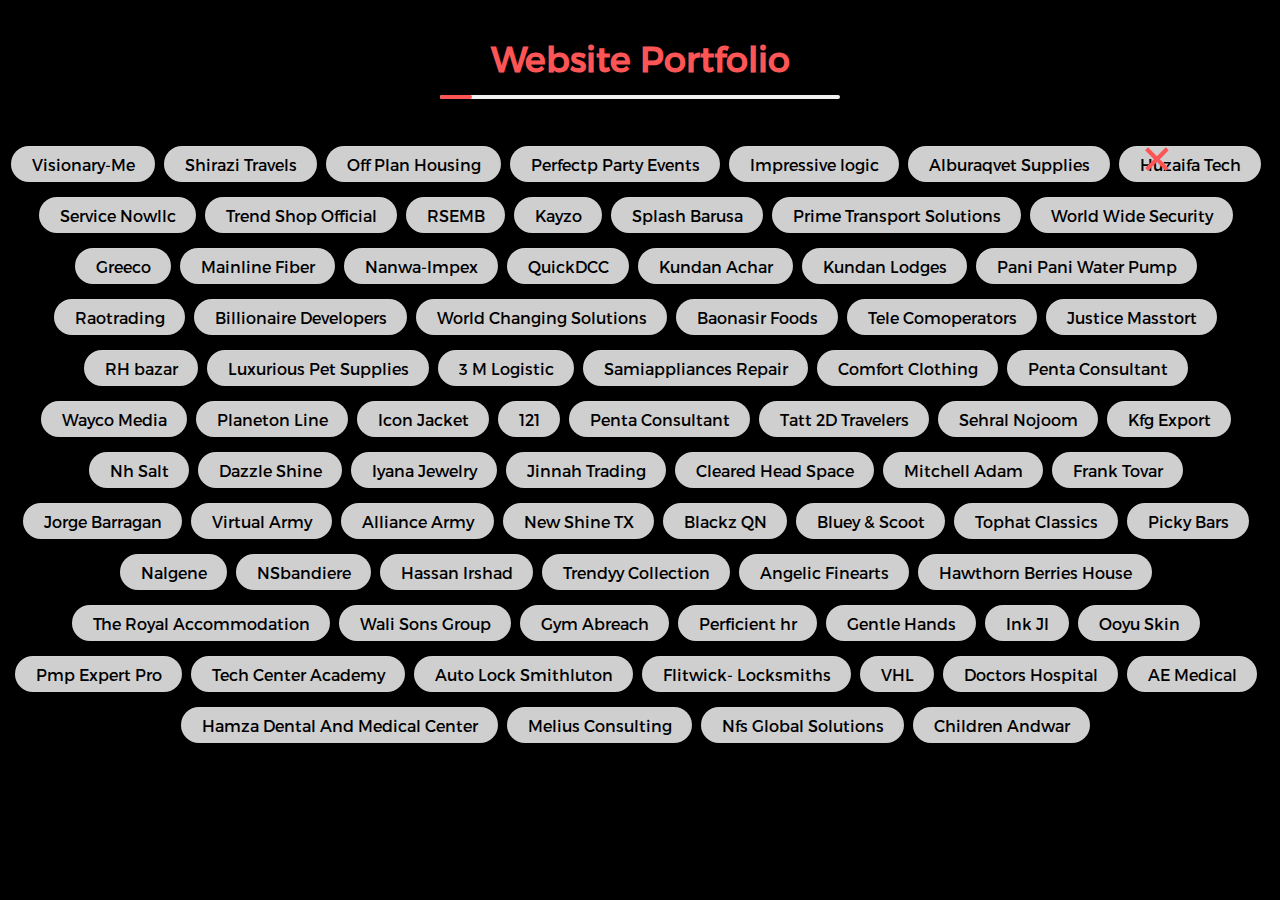
<file: portfolio-website.html>
<!DOCTYPE html>
<html lang="en">

<head>
    <meta charset="UTF-8">
    <meta charset="utf-8" />
    <meta name="viewport" content="width=device-width, initial-scale=1" />
    <meta http-equiv="X-UA-Compatible" content="IE=edge" />
    <meta name="description" content="A Full stack designer from Pakistan, who focuses on interactive design, A
    freelance
    designer focusing on typography, Responsive Design, User Friendly." />
    <meta name="keywords" content="global, template, html, sass, jquery" />
    <meta name="author" content="Hamdan ibne Muneer" />

    <link rel="stylesheet" href="assets/css/main-website.css">
    <link rel="stylesheet" href="https://cdn.jsdelivr.net/npm/boxicons@latest/css/boxicons.min.css">
    <link rel="stylesheet" href="https://cdn.jsdelivr.net/npm/boxicons@latest/css/boxicons.min.css">
    <link rel="icon" type="image/x-icon" href="assets/img/favicon.png" />
    <title>Website Portfolio</title>
   
</head>

<body>
    <div class="line-title-container">
        <h2 class="line-title">Website Portfolio</h2>
    </div>
    <div class="glassmorphic-card">
        
    <a href="../" class="close">  <i class='bx bx-x'></i></a>
        <div class="contentBox">



            <ul>
                <li><a href="https://visionary-me.com/">Visionary-Me</a></li>
            </ul>
            <ul>
                <li><a href="https://shirazitravels.com/">Shirazi Travels</a></li>
            </ul>
            <ul>
                <li><a href="https://offplanhousing.com/">Off Plan Housing</a></li>
            </ul>
            <ul>
                <li><a href="https://perfectpartyeventsae.com/">Perfectp Party Events</a></li>
            </ul>
            <ul>
                <li><a href="https://impressivelogic.com">Impressive logic</a></li>
            </ul>
            <ul>
                <li><a href="https://alburaqvetsupplies.com/">Alburaqvet Supplies</a></li>
            </ul>
            <ul>
                <li><a href="https://www.huzaifatech.com/">Huzaifa Tech</a></li>
            </ul>
            <ul>
                <li><a href="https://servicenowllc.com/">Service Nowllc</a></li>
            </ul>
            <ul>
                <li><a href="https://trendshopofficial.pk/">Trend Shop Official</a></li>
            </ul>
            <ul>
                <li><a href="https://rsemb.com/">RSEMB</a></li>
            </ul>
            <ul>
                <li><a href="https://www.kayzo.com/">Kayzo</a></li>
            </ul>
            <ul>
                <li><a href="https://splashbarusa.com/">Splash Barusa</a></li>
            </ul>
            <ul>
                <li><a href="https://primetransportsolutionsllc.com/">Prime Transport Solutions</a>
                </li>
            </ul>
            <ul>
                <li><a href="http://worldwidesecuritysystems.com/" target="_blank">World Wide Security</a></li>
            </ul>
            <ul>
                <li><a href="https://greeco.ae/" target="_blank">Greeco</a></li>
            </ul>
            <ul>
                <li><a href="https://mainline.com" target="_blank">Mainline Fiber</a>
                </li>
            </ul>
            <ul>
                <li><a href="https://nanwaimpex.com/" target="_blank">Nanwa-Impex</a></li>
            </ul>
            <ul>
                <li><a href="https://quickdcc.ae/">QuickDCC</a></li>
            </ul>
            <ul>
                <li><a href="https://kundanachar.com/">Kundan Achar</a></li>
            </ul>
            <ul>
                <li><a href="https://kundanlodges.com/">Kundan Lodges</a></li>
            </ul>
            <ul>
                <li><a href="http://panipaniwaterpump.com/">Pani Pani Water Pump</a></li>
            </ul>
            <ul>
                <li><a href="https://raotrading.co.uk/">Raotrading</a></li>
            </ul>
            <ul>
                <li><a href="https://billionairedevelopers.com/">Billionaire Developers</a></li>
            </ul>
            <ul>
                <li><a href="https://worldchangingsolutions.org/">World Changing Solutions</a></li>
            </ul>
            <ul>
                <li><a href="https://baonasirfoods.com/">Baonasir Foods</a></li>
            </ul>
            <ul>
                <li><a href="https://telecomoperators-association.com.pk/">Tele Comoperators</a>
                </li>
            </ul>
            <ul>
                <li><a href="https://justicemasstort.com/">Justice Masstort</a></li>
            </ul>
            <ul>
                <li><a href="https://rhbazar.com/">RH bazar</a></li>
            </ul>
            <ul>
                <li><a href="https://luxuriouspetsupplies.com/">Luxurious Pet Supplies</a></li>
            </ul>
            <ul>
                <li><a href="https://3mlogisticllc.com/">3 M Logistic</a></li>
            </ul>
            <ul>
                <li><a href="https://samiappliancesrepair.com/">Samiappliances Repair</a></li>
            </ul>
            <ul>
                <li><a href="https://comfortclothing.pk/">Comfort Clothing</a></li>
            </ul>
            <ul>
                <li><a href="http://pentaconsultant.co.uk/">Penta Consultant</a></li>
            </ul>
            <ul>
                <li><a href="https://waycomedia.com/">Wayco Media</a></li>
            </ul>
            <ul>
                <li><a href="https://planetonline.pk/">Planeton Line</a></li>
            </ul>
            <ul>
                <li><a href="https://iconjacket.com/">Icon Jacket</a></li>
            </ul>
            <ul>
                <li><a href="https://121.com.pk/">121</a></li>
            </ul>
            <ul>
                <li><a href="http://pentaconsultant.co.uk/">Penta Consultant</a></li>
            </ul>
            <ul>
                <li><a href="https://tatt2dtravelers.blog/">Tatt 2D Travelers</a></li>
            </ul>
            <ul>
                <li><a href="https://sehralnojoom.com/">Sehral Nojoom</a></li>
            </ul>
            <ul>
                <li><a href="http://kfgexport.com/">Kfg Export</a></li>
            </ul>
            <ul>
                <li><a href="https://www.nhsalt.com/">Nh Salt</a></li>
            </ul>
            <ul>
                <li><a href="https://dazzleshine.us/">Dazzle Shine</a></li>
            </ul>
            <ul>
                <li><a href="https://iyanajewelry.com/">Iyana Jewelry</a></li>
            </ul>
            <ul>
                <li><a href="https://jinnahtrading.com/">Jinnah Trading</a></li>
            </ul>
            <ul>
                <li><a href="https://clearedheadspace.com/">Cleared Head Space</a></li>
            </ul>
            <ul>
                <li><a href="https://mitchelladam.co.uk/">Mitchell Adam</a></li>
            </ul>

            <ul>
                <li><a href="https://franktovar.com/">Frank Tovar</a></li>
            </ul>

            <ul>
                <li><a href="https://jorgebarragan.net/">Jorge Barragan</a></li>
            </ul>

            <ul>
                <li><a href="https://virtualarmy.co/">Virtual Army</a></li>
            </ul>

            <ul>
                <li><a href="https://alliancearmy.com/">Alliance Army</a></li>
            </ul>

            <ul>
                <li><a href="https://newshinetx.com">New Shine TX</a></li>
            </ul>

            <ul>
                <li><a href="https://www.blackzqn.com/">Blackz QN</a></li>
            </ul>

            <ul>
                <li><a href="https://blueyandscoot.com.au/">Bluey & Scoot</a></li>
            </ul>

            <ul>
                <li><a href="https://www.tophatclassics.com/">Tophat Classics</a></li>
            </ul>

            <ul>
                <li><a href="https://pickybars.com/">Picky Bars</a></li>
            </ul>

            <ul>
                <li><a href="https://nalgene.com/">Nalgene</a></li>
            </ul>

            <ul>
                <li><a href="https://nsbandiere.it/">NSbandiere</a></li>
            </ul>

            <ul>
                <li><a href="https://hassanirshad.com/">Hassan Irshad</a></li>
            </ul>

            <ul>
                <li><a href="https://trendyycollection.com/">Trendyy Collection</a></li>
            </ul>

            <ul>
                <li><a href="https://angelicfinearts.com/">Angelic Finearts</a></li>
            </ul>

            <ul>
                <li><a href="https://hawthornberrieshouse.co.uk/">Hawthorn Berries House</a></li>
            </ul>

            <ul>
                <li><a href="https://theroyalaccommodation.co.uk/">The Royal Accommodation</a></li>
            </ul>

            <ul>
                <li><a href="https://www.walisonsgroup.com/">Wali Sons Group</a></li>
            </ul>

            <ul>
                <li><a href="https://gym.abreach.com/">Gym Abreach</a></li>
            </ul>

            <ul>
                <li><a href="https://perficient-hr.com"> Perficient hr</a></li>
            </ul>

            <ul>
                <li><a href="https://gentlehands.abreach.com/">Gentle Hands</a></li>
            </ul>

            <ul>
                <li><a href="https://inkji.co/">Ink JI</a></li>
            </ul>

            <ul>
                <li><a href="https://ooyuskin.com/">Ooyu Skin</a></li>
            </ul>

            <ul>
                <li><a href="https://pmpexpertpro.com/">Pmp Expert Pro</a></li>
            </ul>

            <ul>
                <li><a href="https://techcenteracademy.org/">Tech Center Academy</a></li>
            </ul>

            <ul>
                <li><a href="https://autolocksmithluton.co.uk/">Auto Lock Smithluton</a></li>
            </ul>

            <ul>
                <li><a href="https://flitwick-locksmiths.co.uk/">Flitwick- Locksmiths</a></li>
            </ul>

            <ul>
                <li><a href="https://www.vhl.org/">VHL</a></li>
            </ul>

            <ul>
                <li><a href="https://doctorshospital.al/">Doctors Hospital</a></li>
            </ul>

            <ul>
                <li><a href="https://aemedical.al/">AE Medical</a></li>
            </ul>

            <ul>
                <li><a href="https://hamzadentalandmedicalcenter.com/">Hamza Dental And Medical Center</a></li>
            </ul>

            <ul>
                <li><a href="https://meliusconsulting.com.au/">Melius Consulting</a></li>
            </ul>

            <ul>
                <li><a href="https://nfsglobalsolutions.com/">Nfs Global Solutions</a></li>
            </ul>

            <ul>
                <li><a href="https://www.childrenandwar.org/">Children Andwar</a></li>
            </ul>



        </div>
    </div>
    <!-- Code injected by live-server -->
    <script>
        // <![CDATA[  <-- For SVG support
        if ('WebSocket' in window) {
            (function () {
                function refreshCSS() {
                    var sheets = [].slice.call(document.getElementsByTagName("link"));
                    var head = document.getElementsByTagName("head")[0];
                    for (var i = 0; i < sheets.length; ++i) {
                        var elem = sheets[i];
                        var parent = elem.parentElement || head;
                        parent.removeChild(elem);
                        var rel = elem.rel;
                        if (elem.href && typeof rel != "string" || rel.length == 0 || rel.toLowerCase() == "stylesheet") {
                            var url = elem.href.replace(/(&|\?)_cacheOverride=\d+/, '');
                            elem.href = url + (url.indexOf('?') >= 0 ? '&' : '?') + '_cacheOverride=' + (new Date().valueOf());
                        }
                        parent.appendChild(elem);
                    }
                }
                var protocol = window.location.protocol === 'http:' ? 'ws://' : 'wss://';
                var address = protocol + window.location.host + window.location.pathname + '/ws';
                var socket = new WebSocket(address);
                socket.onmessage = function (msg) {
                    if (msg.data == 'reload') window.location.reload();
                    else if (msg.data == 'refreshcss') refreshCSS();
                };
                if (sessionStorage && !sessionStorage.getItem('IsThisFirstTime_Log_From_LiveServer')) {
                    console.log('Live reload enabled.');
                    sessionStorage.setItem('IsThisFirstTime_Log_From_LiveServer', true);
                }
            })();
        }
        else {
            console.error('Upgrade your browser. This Browser is NOT supported WebSocket for Live-Reloading.');
        }
        // ]]>
    </script>
</body>

</html>
</file>
<file: assets/css/main-app.css>
@charset "utf-8";

/******* Fonts Import Start **********/
@import url("https://fonts.googleapis.com/css2?family=Roboto:wght@400;700&display=swap");
/********* Fonts Face CSS End **********/

/******* Common Element CSS Start ******/
* {
  margin: 0px;
  padding: 0px;
}

:root {
  --primary: #fd5555;
  --primary-hover: #ff1b1b;
  --secondary: #050c16;
  --height: 217px;
  --width: 100px;
}

body {
  font-family: "Roboto", sans-serif;
  font-size: 16px;
  background-color: black;
  display: flex;
  justify-content: center;
  height: 100%;
}

.clear {
  clear: both;
}

img {
  max-width: 100%;
  border: 0px;
}

ul,
ol {
  list-style: none;
}

.close {
  font-size: 50px;
  position: absolute;
  right: 10vh;
  top: 2px;
  color: var(--primary);
}

a {
  text-decoration: none;
  color: inherit;
  outline: none;
  transition: all 0.4s ease-in-out;
  -webkit-transition: all 0.4s ease-in-out;
}

a:focus,
a:active,
a:visited,
a:hover {
  text-decoration: none;
  outline: none;
}

a:hover {
  color: var(--primary-hover);
}

.line-title {
  margin-bottom: 48px;
  padding-bottom: 16px;
  font-size: 20px;
  line-height: 28px;
  font-weight: 700;
  position: relative;
  text-transform: capitalize;
}

h3 {
  margin: 0 0 10px;
  font-size: 28px;
  line-height: 36px;
}

button {
  outline: none !important;
}

/******* Common Element CSS End *********/

/* -------- title style ------- */
.line-title-container {
  display: flex;
  justify-content: center;
}

.line-title {
  position: relative;
  display: flex;
  justify-content: center;
  width: 400px;
  font-size: 40px;
  padding-bottom: 20px;
  color: var(--primary);
}

.line-title::before,
.line-title::after {
  content: "";
  position: absolute;
  bottom: 0;
  left: 0;
  height: 4px;
  border-radius: 2px;
}

.App-portfolio .item .line-title::before {
  width: 100%;
  background: #f2f2f2;
}

.line-title::after {
  width: 32px;
  background: var(--primary);
}

.item-btn {
  display: flex;
  justify-content: center;
}

.item-btn button {
  color: var(--primary);
  font-size: 20px;
  font-weight: 500;
  font-family: cursive;
  background: none;
  border: none;
  margin: 10px 0;
}

/******* Middle section CSS Start ******/
/* -------- Landing page ------- */
.App-portfolio {
  padding: 60px 50px;
  max-width: 1440px;
}

.just-a-owl {
  display: flex;
}

.App-portfolio .owl-stage {
  margin: 15px 0;
  display: flex;
  display: -webkit-flex;
}

.App-portfolio .item {
  margin: 0 15px;
  display: flex;
  display: -webkit-flex;
  align-items: flex-end;
  -webkit-align-items: flex-end;
  background: #343434 no-repeat center center / cover;
  border-radius: 16px;
  overflow: hidden;
  position: relative;
  transition: all 0.4s ease-in-out;
  -webkit-transition: all 0.4s ease-in-out;
  cursor: pointer;
  width: calc(var(--width) * 3);
  background-size: cover;
  height: calc(var(--height) * 3);
}

.App-portfolio .item.active {
  box-shadow: 12px 40px 40px rgba(0, 0, 0, 0.25);
  -webkit-box-shadow: 12px 40px 40px rgba(0, 0, 0, 0.25);
}

.App-portfolio .item:after {
  content: "";
  display: block;
  position: absolute;
  height: 100%;
  width: 100%;
  left: 0;
  top: 0;
  background-image: linear-gradient(rgba(0, 0, 0, 0), rgba(0, 0, 0, 1));
}

.line-title::before {
  width: 100%;
  background: #f2f2f2;
}

.App-portfolio .item-desc {
  padding: 0 24px 12px;
  color: #fff;
  position: relative;
  z-index: 1;
  overflow: hidden;
  transform: translateY(calc(100% - 54px));
  -webkit-transform: translateY(calc(100% - 54px));
  transition: all 0.4s ease-in-out;
  -webkit-transition: all 0.4s ease-in-out;
}

.App-portfolio .item.active .item-desc {
  background-color: #0000006b;
  height: calc(var(--height) * 3);
  transform: none;
  display: flex;
  -webkit-transform: none;
  flex-direction: column;
  justify-content: flex-end;
}

.App-portfolio .item-desc p {
  opacity: 0;
  -webkit-transform: translateY(32px);
  transform: translateY(32px);
  transition: all 0.4s ease-in-out 0.2s;
  -webkit-transition: all 0.4s ease-in-out 0.2s;
}

.App-portfolio .item.active .item-desc p {
  opacity: 1;
  -webkit-transform: translateY(0);
  transform: translateY(0);
}


/******** Middle section CSS End *******/
.owl-nav.disabled,
.owl-dots {
  display: none !important;
}

/***** responsive css Start ******/


@media (min-width: 1200px) and (max-width: 1350px) {
  .App-portfolio .item {
    width: calc(var(--width) * 2.8);
    height: calc(var(--height) * 2.8);
  }
}

@media (min-width: 992px) and (max-width: 1199px) {
  body {
    display: block !important;
    height: 100%;
    overflow: hidden;
  }

  .line-title {
    margin-bottom: 32px;
  }

  h3 {
    font-size: 22px;
  }



  .item-btn button {
    font-size: 28px;
  }

  /* -------- Landing page ------- */
  .App-portfolio {
    padding: 50px 30px;
  }

  .App-portfolio .item {
    margin: 0 12px;
    width: calc(var(--width) * 2.5);
    height: calc(var(--height) * 2.5);
  }

  /* .App-portfolio .item-desc {
    transform: translateY(calc(100% - 46px));
    -webkit-transform: translateY(calc(100% - 46px));
  }   */
  p {
    font-size: 14px !important;
  }

  .close {
    font-size: 50px;
    right: 2vh;
    top: 5px;
  }
}

@media only screen and (min-width: 768px) and (max-width: 991px) {
  body {
    overflow: auto !important;
  }

  .just-a-owl {
    display: flex;
    flex-direction: row;
    flex-wrap: wrap;
    justify-content: center;
  }

  h3 {
    font-size: 18px;
  }

  .line-title {
    width: 330px;
    font-size: 35px;
    padding-bottom: 25px;
    margin-bottom: 32px;
    font-size: 35px !important;
  }

  .App-portfolio p {
    font-size: 13px;
  }

  .App-portfolio {
    padding: 50px 30px 40px;
  }

  .item {
    margin: 0 12px;
    width: calc(var(--width) * 2.3) !important;
    height: calc(var(--height) * 2.3) !important;
  }

  /* .item-desc {
    transform: translateY(calc(100% - 42px));
    -webkit-transform: translateY(calc(100% - 42px));
  } */

  .close {
    font-size: 50px;
    right: 2vh;
    top: 5px;
  }
}

@media only screen and (min-width: 601px) and (max-width: 767px) {
  body {
    overflow: auto !important;
  }

  .just-a-owl {
    display: flex;
    flex-direction: row;
    flex-wrap: wrap;
    justify-content: center;
  }



  h3 {
    margin: 0 0 5px !important;
    font-size: 16px !important;
  }

  .line-title {
    width: 330px;
    font-size: 36px;
    padding-bottom: 25px;
    margin-bottom: 30px;
    font-size: 36px !important;
  }

  .App-portfolio {
    padding: 50px 30px 40px;
  }

  .App-portfolio .item-desc {
    padding: 0 12px 12px;
  }

  .item {
    margin: 0 12px;
    width: calc(var(--width) * 1.9) !important;
    height: calc(var(--height) * 1.9) !important;
    margin: 10px !important;
  }

  /* .item-desc {
    transform: translateY(calc(100% - 42px));
    -webkit-transform: translateY(calc(100% - 42px));
  } */

  .close {
    font-size: 45px;
    top: 5px;
    right: 2vh;
  }

  p {
    font-size: 13px !important;
  }
}

@media only screen and (min-width: 500px) and (max-width: 600px) {

  body {
    overflow: auto !important;
  }

  .just-a-owl {
    display: flex;
    flex-direction: row;
    flex-wrap: wrap;
    justify-content: center;
  }

  .App-portfolio {
    padding: 30px 15px 20px !important;
  }

  .item {
    margin: 0 12px;
    width: calc(var(--width) * 2) !important;
    height: calc(var(--height) * 2) !important;
  }


  p {
    font-size: 11px !important;
  }

  h3 {
    margin: 0 0 8px !important;
    font-size: 19px !important;
    line-height: 24px !important;
  }

  .line-title {
    width: 250px !important;
    padding-bottom: 10px;
    margin-bottom: 10px !important;
    font-size: 29px !important;
  }

  .close {
    font-size: 40px;
    right: 2vh;
    top: 5px;
  }
}


@media only screen and (max-width: 499px) {

  body {
    overflow: auto !important;
  }

  .just-a-owl {
    display: flex;
    flex-direction: row;
    flex-wrap: wrap;
    justify-content: center;
  }

  .App-portfolio .item-desc {
    padding: 0 12px 12px !important;
  }

  .App-portfolio {
    padding: 30px 15px 20px !important;
  }

  .item {
    margin: 10px 12px !important;
    width: calc(var(--width) * 1.3) !important;
    height: calc(var(--height) * 1.3) !important;
  }

  p {
    font-size: 9px !important;
  }

  h3 {
    margin: 0 0 8px !important;
    font-size: 19px !important;
    line-height: 24px !important;
  }

  .line-title {
    width: 250px !important;
    padding-bottom: 10px;
    margin-bottom: 10px !important;
    font-size: 25px !important;
  }

  .close {
    font-size: 35px;
    right: 2vh;
    top: 5px;
  }
}

@media only screen and (max-width: 340px) {
  .line-title {
    margin-bottom: 10px !important;
    font-size: 24px !important;
  }

  p {
    font-size: 8px !important;
  }

  h3 {
    margin: 0 0 8px !important;
    font-size: 14px !important;
    line-height: 24px !important;
  }

  .item {
    margin: 10px 12px !important;
    width: calc(var(--width) * 1.2) !important;
    height: calc(var(--height) * 1.2) !important;
  }

  .close {
    font-size: 30px;
    right: 2vh;
    top: 5px;
  }
}
</file>
<file: assets/css/main-website.css>
@font-face {
  font-family: 'Montserrat';
  src: url("fonts/Montserrat-Regular.eot");
  src: local("☺"), url("fonts/Montserrat-Regular.woff") format("woff"), url("fonts/Montserrat-Regular.ttf") format("truetype"), url("fonts/Montserrat-Regular.svg") format("svg");
  font-weight: 400;
  font-style: normal
}

* {
  font-family: Montserrat;
}

:root {
  --primary: #fd5555;
  --primary-hover: #ff1b1b;
  --secondary: #050c16;
}

body {
  background-color: black;
}

.line-title {
  width: 330px;
  font-size: 35px;
  padding-bottom: 25px;
  margin-bottom: 32px;
  font-size: 35px !important;
}

.glassmorphic-card {
  justify-content: center;
  position: relative;
  display: flex;
}

.contentBox {
  max-width: 1280px;
  display: flex;
  justify-content: center;
  align-items: center;
  flex-wrap: wrap;
}

.close {
  font-size: 50px;
  position: absolute;
  right: 10vh;
  top: 0px;
  color: var(--primary);
}


.glassmorphic-card ul {
  display: inline-flex;
  width: max-content;
  list-style-type: none;
  padding: 8px 20px;
  margin: 15px 9px 0 0;
  background: #ffffffcf;
  border-top: 1px solid rgba(255, 255, 255, 0.1);
  border-left: 1px solid rgba(255, 255, 255, 0.1);
  color: var(--primary);
  border-radius: 20px;
  text-decoration: none;
  font-weight: 500;
  box-shadow: 0 5px 15px rgba(0, 0, 0, 0.2);
}

li a {
  color: #000;
  text-decoration: none;
}

li {
  text-align: center;
}

ul:hover {
  scale: 1.1;
  transition: scale 0.4s ease;
}

/* -------- title style ------- */
.line-title-container {
  display: flex;
  justify-content: center;
}

.line-title {
  position: relative;
  display: flex;
  justify-content: center;
  width: 400px;
  font-size: 28px;
  padding-bottom: 20px;
  color: var(--primary);
}

.line-title::before,
.line-title::after {
  content: "";
  position: absolute;
  bottom: 0;
  left: 0;
  height: 4px;
  border-radius: 2px;
}

.line-title::before {
  width: 100%;
  background: #f2f2f2;
}

.line-title::after {
  width: 32px;
  background: var(--primary);
}

.item-btn {
  display: flex;
  justify-content: center;
}

.item-btn button {
  color: var(--primary);
  font-size: 18px;
  font-weight: 500;
  font-family: cursive;
  background: none;
  border: none;
  margin: 10px 0;
}

@media (min-width: 992px) and (max-width: 1199px) {
  .glassmorphic-card ul {
    padding: 4px 10px;
    margin: 7px 5px 0 0;
  }

  .line-title {
    margin-bottom: 32px;
  }

  li a {
    font-size: 18px !important;
  }

  .close {
    font-size: 50px;
    right: 2vh;
    top: 5px;
  }
}

@media only screen and (min-width: 768px) and (max-width: 991px) {
  .glassmorphic-card ul {
    padding: 4px 10px;
    margin: 7px 5px 0 0;
  }

  .line-title {
    width: 330px;
    font-size: 40px;
    padding-bottom: 25px;
    margin-bottom: 32px;
    font-size: 35px !important;
  }

  .close {
    font-size: 50px;
    right: 2vh;
    top: 5px;
  }
}

@media only screen and (min-width: 601px) and (max-width: 767px) {
  .glassmorphic-card ul {
    padding: 4px 10px;
    margin: 7px 5px 0 0;
  }

  .line-title {
    width: 330px;
    font-size: 36px;
    padding-bottom: 25px;
    margin-bottom: 20px !important;
    font-size: 30px !important;
  }

  .close {
    font-size: 45px;
    top: 5px;
    right: 2vh;
  }

  li a {
    font-size: 14px !important;
  }
}

@media only screen and (min-width: 500px) and (max-width: 600px) {
  .glassmorphic-card ul {
    padding: 4px 10px;
    margin: 7px 5px 0 0;
  }

  li a {
    font-size: 13px !important;
  }



  .line-title {
    width: 250px !important;
    padding-bottom: 10px;
    margin-bottom: 20px !important;
    font-size: 25px !important;
  }

  .close {
    font-size: 40px;
    right: 2vh;
    top: 5px;
  }
}


@media only screen and (max-width: 499px) {
  .glassmorphic-card ul {
    padding: 4px 10px;
    margin: 7px 5px 0 0;
  }



  li a {
    font-size: 12px !important;
  }

  .line-title {
    width: 250px !important;
    padding-bottom: 10px;
    margin-bottom: 10px !important;
    font-size: 25px !important;
  }

  .close {
    font-size: 35px;
    right: 2vh;
    top: 5px;
  }
}

@media only screen and (max-width: 340px) {
  .glassmorphic-card ul {
    padding: 4px 10px;
    margin: 7px 5px 0 0;
  }

  .line-title {
    margin-bottom: 10px !important;
    font-size: 24px !important;
  }

  li a {
    font-size: 12px !important;
  }

  .close {
    font-size: 30px;
    right: 2vh;
    top: 5px;
  }
}
</file>
